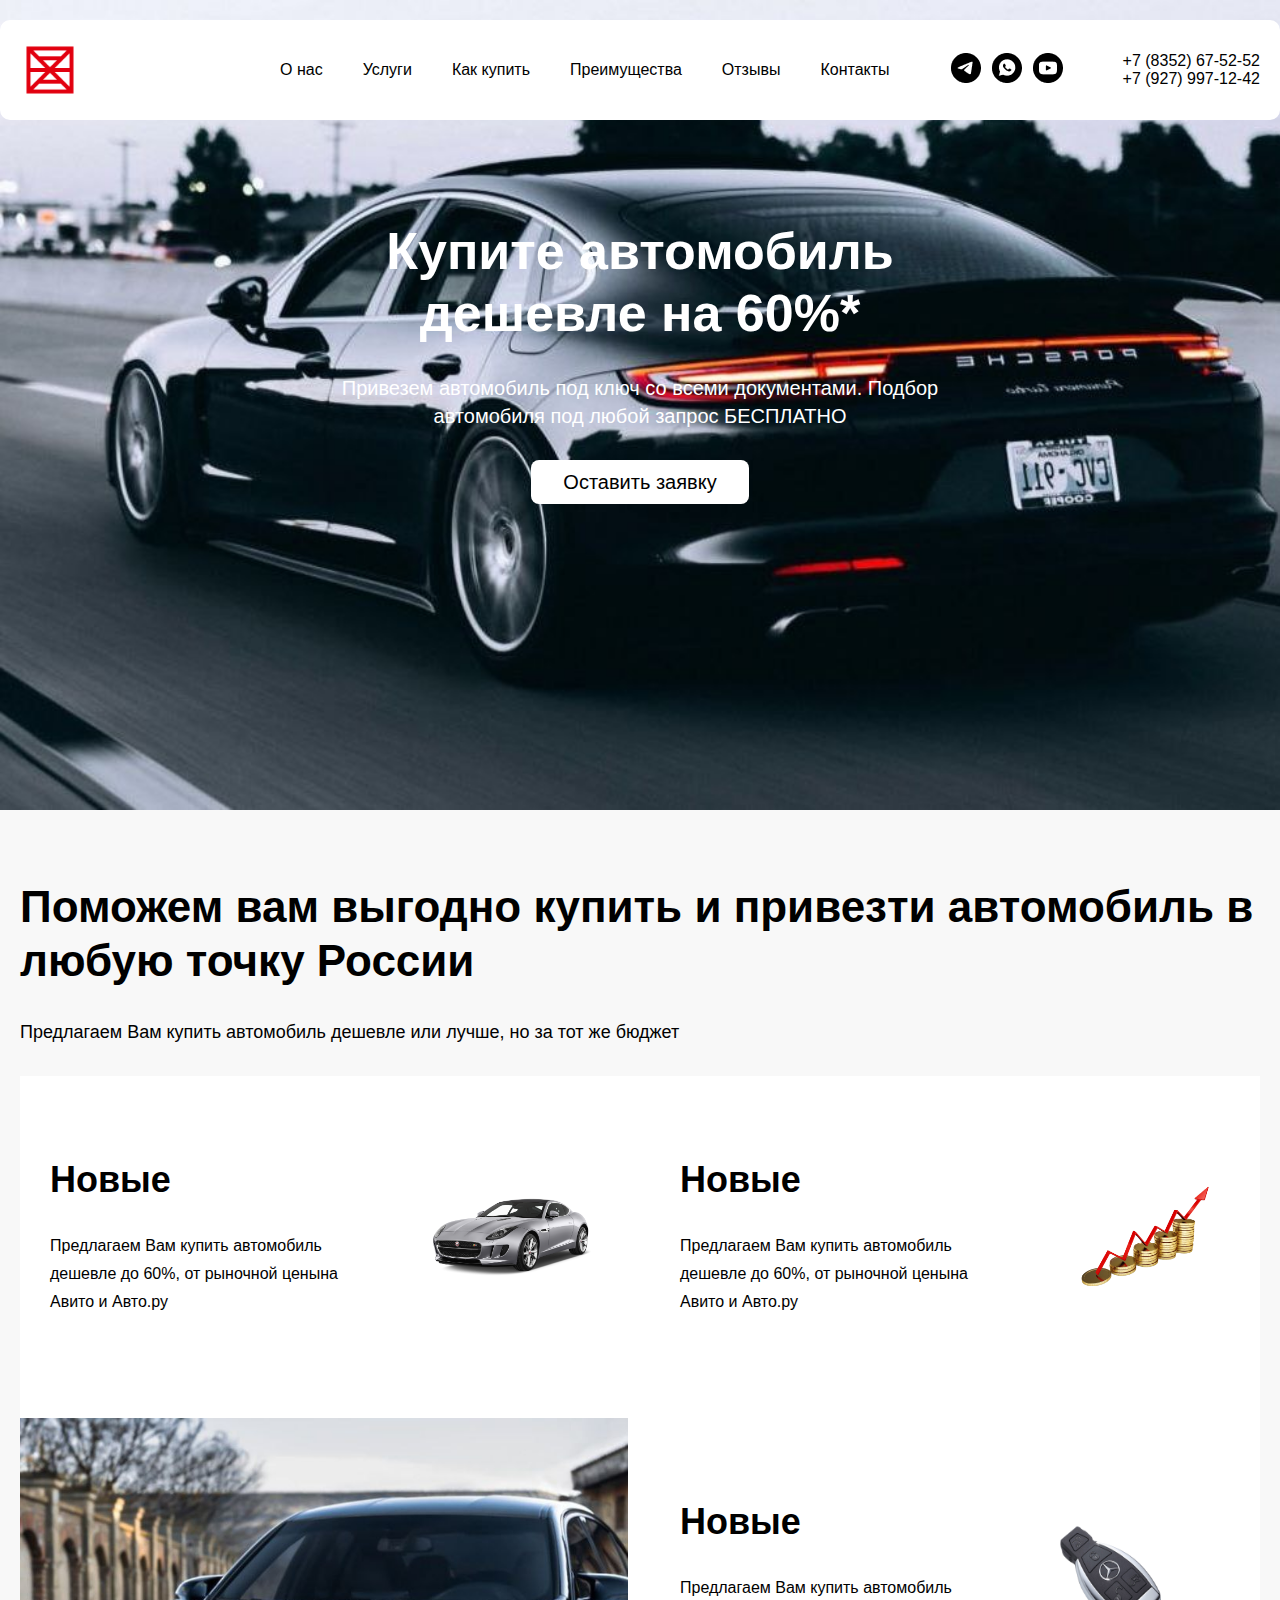
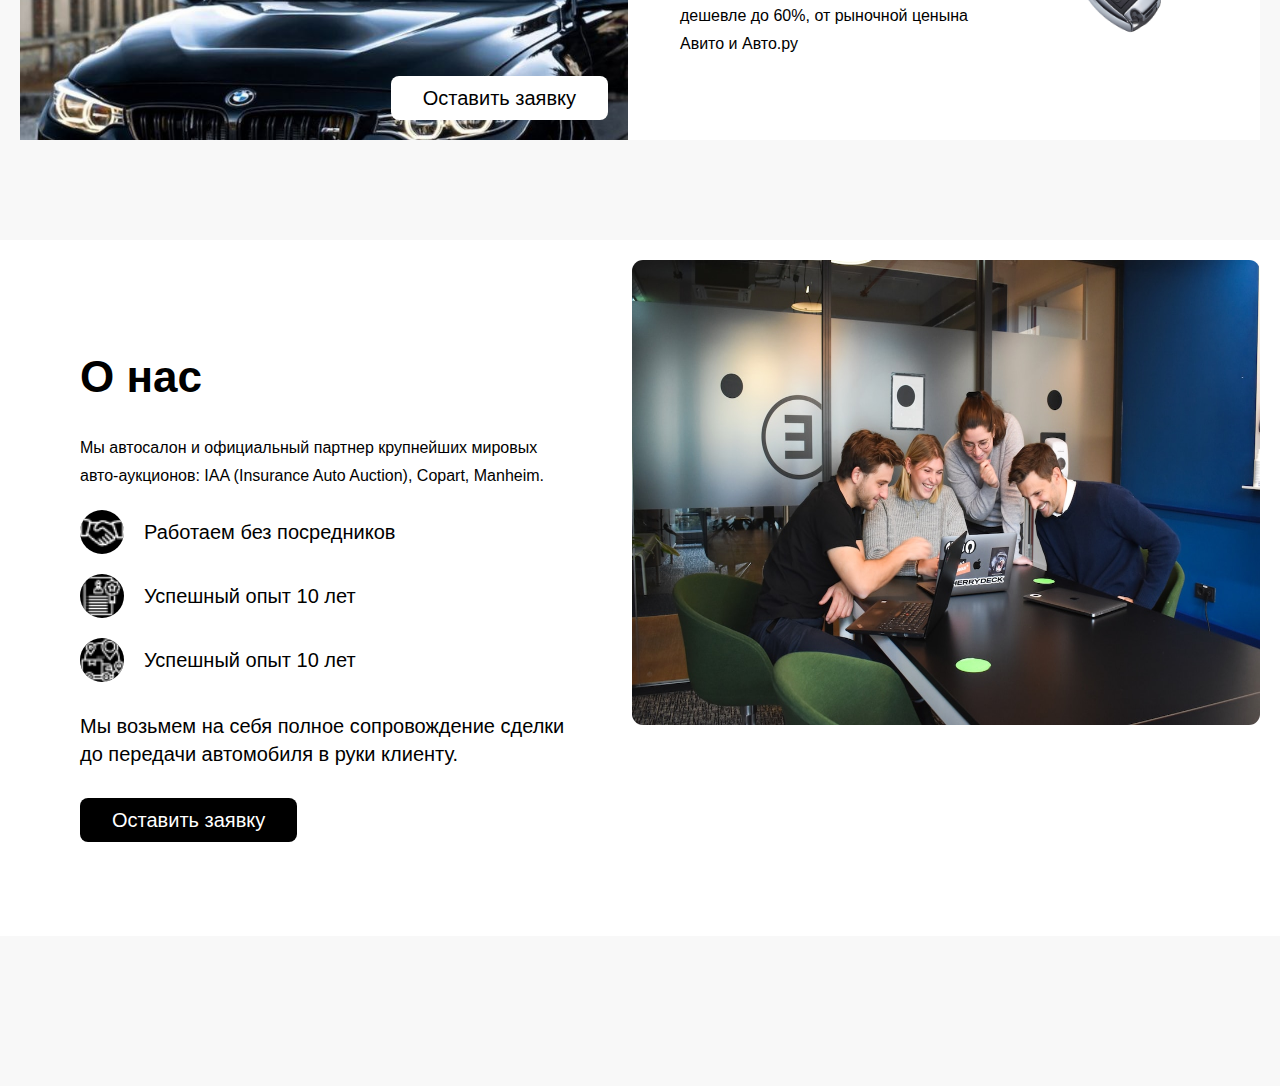
<file: index.html>
<!DOCTYPE html>
<html lang="en">
<head>
    <meta charset="UTF-8">
    <meta name="viewport" content="width=device-width, initial-scale=1.0">
    <title>Avtomabile</title>
    <link rel="stylesheet" href="css/styles.css">
</head>
<body>
    <header>
        <div class="container navbar">
            <a class="logo1" href="">
                <img class="logo2" src="assets/images/logo.png" alt="logo">
            </a>
            <div class="navbar-menu">
                <ul class="nav-menu">
                    <li>
                        <a class="nav-items" href="./pages/onas.html">О нас</a>
                    </li>
                    <li>
                        <a class="nav-items" href="#Услуги">Услуги</a>
                    </li>
                    <li>
                        <a class="nav-items" href="#Как купить">Как купить</a>
                    </li>
                    <li>
                        <a class="nav-items" href="#Преимущества">Преимущества</a>
                    </li>
                    <li>
                        <a class="nav-items" href="#Отзывы">Отзывы</a>
                    </li>
                    <li>
                        <a class="nav-items" href="#Контакты">Контакты</a>
                    </li>
                </ul>
                <div class="nav-social">
                    <a href="https://telegram.org/"><img src="assets/images/telegram.png" alt="telegram"></a>
                    <a href="https://www.whatsapp.com/"><img src="assets/images/watsapp.png" alt="watsapp"></a>
                    <a href="https://youtube.comyoutube"><img src="assets/images/youtube.png" alt="youtube"></a>
                </div>
                <div class="nav-number">
                    <p>+7 (8352) 67-52-52</p>
                    <p> +7 (927) 997-12-42</p>
                </div>
            </div>
        </div>
    </header>

    <main>

        <section id="hero">
            <div class="container hero">
                <h1 class="hero-title">Купите автомобиль дешевле на 60%*</h1>
                <p class="hero-desc">
                    Привезем автомобиль под ключ со всеми документами. Подбор автомобиля под любой запрос  БЕСПЛАТНО  
                </p>
                <form>
                    <button type="submit" class="hero-btn">Оставить заявку</button>
                </form>
            </div>
        </section>

        <section>
            <div class="container avtos">
                <h1 class="avtos-title">Поможем вам выгодно купить и привезти автомобиль в любую точку России</h1>
                <p class="avtos-desc">Предлагаем Вам купить автомобиль дешевле или лучше, но за тот же бюджет</p>

                <div class="avto-grid">
                    <div class="grid-box">
                        <div><h3 class="grid-box__title">Новые</h3>
                            <p class="grid-box__desc">Предлагаем Вам купить автомобиль дешевле до 60%, от рыночной ценына Авито и Авто.ру</p></div>
                        <img src="/assets/images/car1.png" alt="car">    
                    </div>
                    <div class="grid-box">
                        <div><h3 class="grid-box__title">Новые</h3>
                            <p class="grid-box__desc">Предлагаем Вам купить автомобиль дешевле до 60%, от рыночной ценына Авито и Авто.ру</p></div>
                        <img src="/assets/images/car2.png" alt="car">    
                    </div>
                    <div class="grid-box grid-box3">
                        <form><button class="hero-btn avtos-btn">Оставить заявку</button></form>
                    </div>
                    <div class="grid-box">
                        <div><h3 class="grid-box__title">Новые</h3>
                            <p class="grid-box__desc">Предлагаем Вам купить автомобиль дешевле до 60%, от рыночной ценына Авито и Авто.ру</p></div>
                        <img src="/assets/images/car4.png" alt="car">    
                    </div>
                </div>
            </div>
        </section>

        <section id="О-нас">
            <div class="container onas">
                <div class="onas-content">
                    <h1 class="onas-content__title">
                        О нас
                    </h1>
                    <p class="onas-content__desc">Мы автосалон и официальный партнер крупнейших мировых авто-аукционов: IAA (Insurance Auto Auction), Copart, Manheim.</p>
                    <div class="icon">
                        <img class="icon-img" src="/assets/images/handshake.png" alt="handshake">
                        <p class="icon-desc">Работаем без посредников</p>
                    </div>
                    <div class="icon">
                        <img class="icon-img" src="/assets/images/paper.png" alt="paper">
                        <p class="icon-desc">Успешный опыт 10 лет</p>
                    </div>
                    <div class="icon">
                        <img class="icon-img" src="/assets/images/lokatsiya.png" alt="lokatsiya">
                        <p class="icon-desc">Успешный опыт 10 лет</p>
                    </div>
                    <p class="onas-content__desc2">Мы возьмем на себя полное сопровождение сделки 
                        до передачи автомобиля в руки клиенту. </p>
                    <form>
                        <button type="submit" class="hero-btn onas-btn">Оставить заявку</button>
                    </form>
                </div>
                <img class="onas-img" src="/assets/images/onas-img.jpg" alt="img">
            </div>
        </section>
    </main>

    <footer></footer>
</body>
</html>
</file>
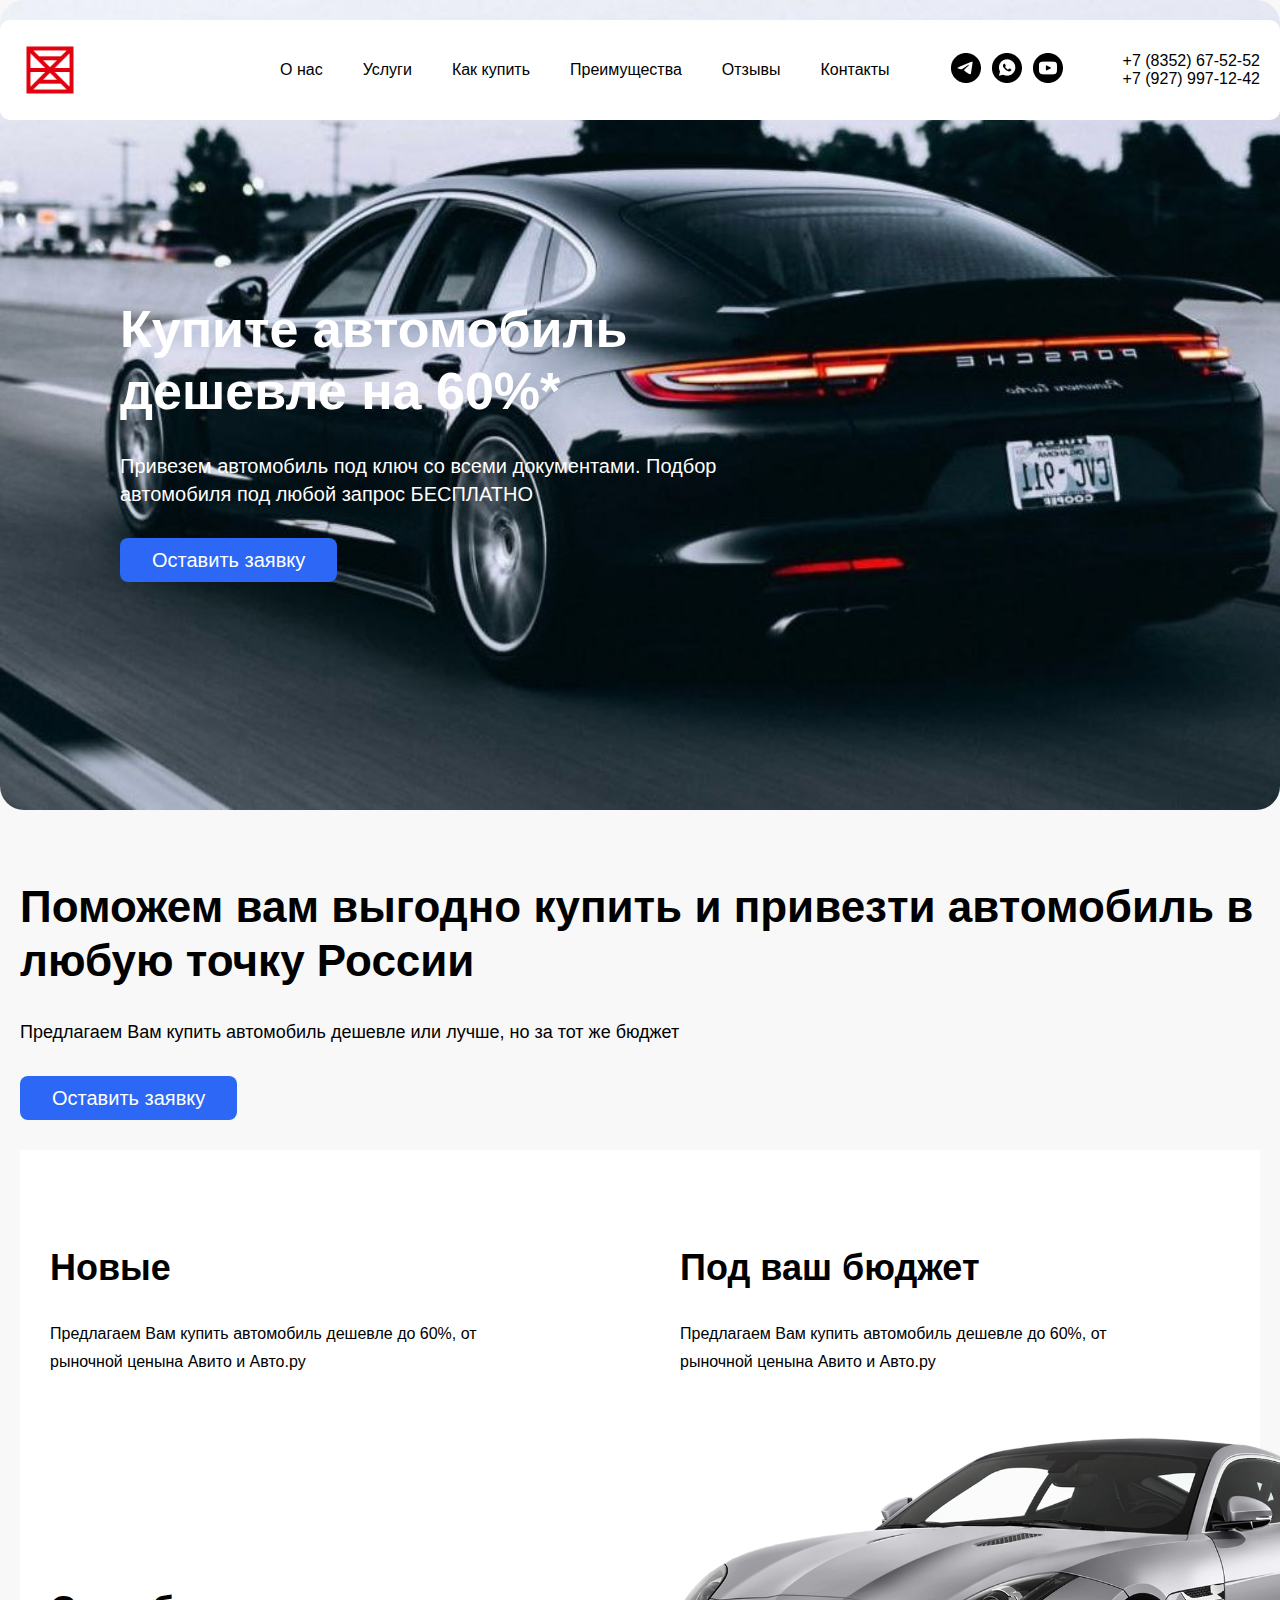
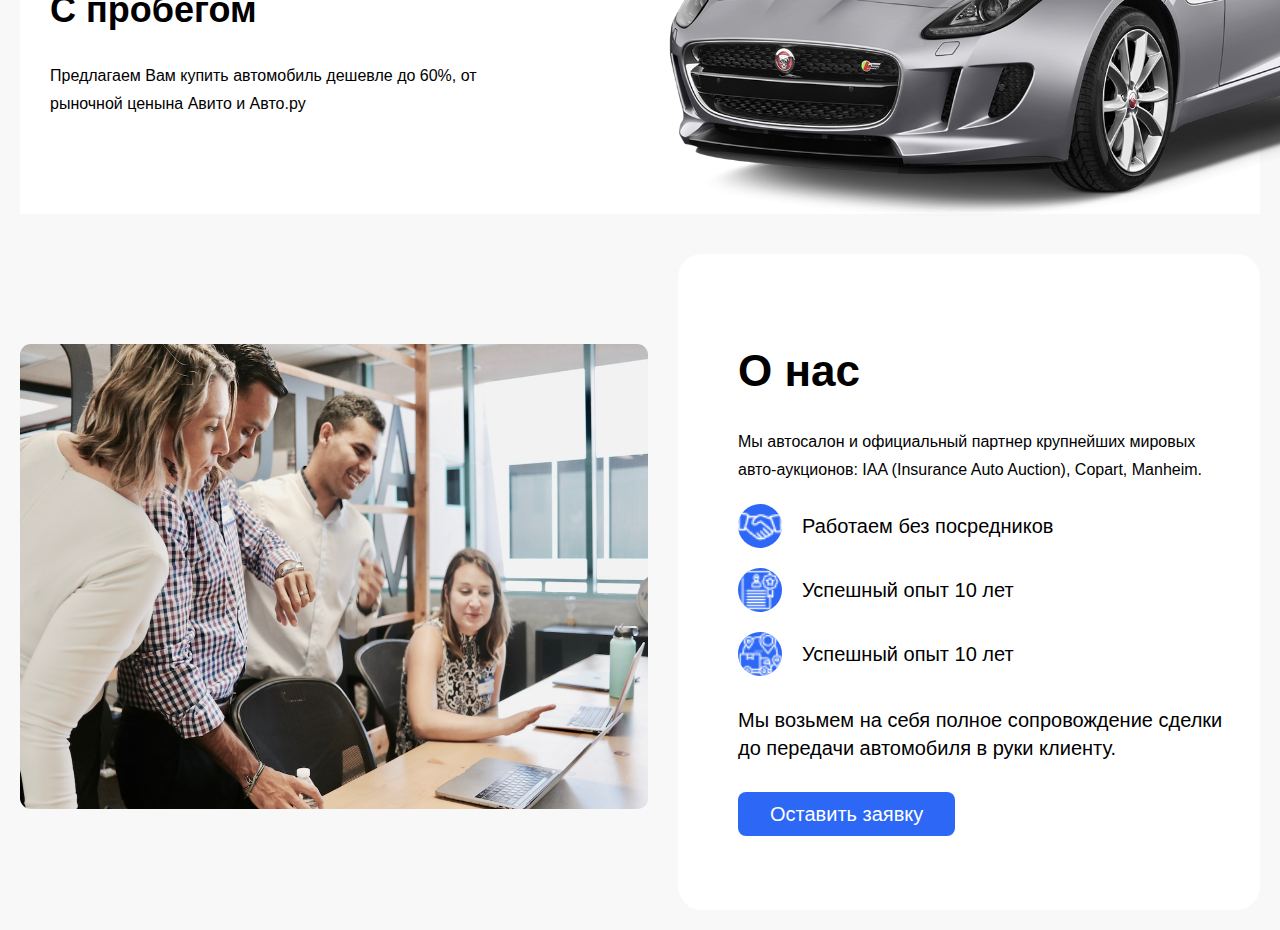
<file: pages/onas.html>
<!DOCTYPE html>
<html lang="en">
<head>
    <meta charset="UTF-8">
    <meta name="viewport" content="width=device-width, initial-scale=1.0">
    <title>О нас</title>
    <link rel="stylesheet" href="../css/styles.css">
</head>
<body>
    <header>
        <div class="container navbar">
            <a class="logo1" href="../index.html">
                <img class="logo2" src="../assets/images/logo.png" alt="logo">
            </a>
            <div class="navbar-menu">
                <ul class="nav-menu">
                    <li>
                        <a class="nav-items" href="#О нас">О нас</a>
                    </li>
                    <li>
                        <a class="nav-items" href="#Услуги">Услуги</a>
                    </li>
                    <li>
                        <a class="nav-items" href="#Как купить">Как купить</a>
                    </li>
                    <li>
                        <a class="nav-items" href="#Преимущества">Преимущества</a>
                    </li>
                    <li>
                        <a class="nav-items" href="#Отзывы">Отзывы</a>
                    </li>
                    <li>
                        <a class="nav-items" href="#Контакты">Контакты</a>
                    </li>
                </ul>
                <div class="nav-social">
                    <a href="https://telegram.org/"><img src="../assets/images/telegram.png" alt="telegram"></a>
                    <a href="https://www.whatsapp.com/"><img src="../assets/images/watsapp.png" alt="watsapp"></a>
                    <a href="https://youtube.comyoutube"><img src="../assets/images/youtube.png" alt="youtube"></a>
                </div>
                <div class="nav-number">
                    <p>+7 (8352) 67-52-52</p>
                    <p> +7 (927) 997-12-42</p>
                </div>
            </div>
        </div>
    </header>

    <section id="hero2">
        <div class="container hero2">
            <h1 class="hero2-title">Купите автомобиль дешевле на 60%*</h1>
            <p class="hero2-desc">
                Привезем автомобиль под ключ со всеми документами. Подбор автомобиля под любой запрос  БЕСПЛАТНО  
            </p>
            <form>
                <button type="submit" class="hero-btn2">Оставить заявку</button>
            </form>
        </div>
    </section>

    <section>
        <div class="container avtos">
            <h1 class="avtos-title">Поможем вам выгодно купить и привезти автомобиль в любую точку России</h1>
            <p class="avtos-desc">Предлагаем Вам купить автомобиль дешевле или лучше, но за тот же бюджет</p>
            <form><button type="submit" class="avtos-btn2">Оставить заявку</button></form>

            <div class="avto-grid">
                <div class="grid-box1">
                    <div><h3 class="grid-box__title">Новые</h3>
                        <p class="grid-box__desc">Предлагаем Вам купить автомобиль дешевле до 60%, от рыночной ценына Авито и Авто.ру</p></div>   
                </div>
                <div class="grid-box1">
                    <div><h3 class="grid-box__title">Под ваш бюджет</h3>
                        <p class="grid-box__desc">Предлагаем Вам купить автомобиль дешевле до 60%, от рыночной ценына Авито и Авто.ру</p></div>   
                </div>
                <div class="grid-box1">
                    <div><h3 class="grid-box__title">С пробегом</h3>
                        <p class="grid-box__desc">Предлагаем Вам купить автомобиль дешевле до 60%, от рыночной ценына Авито и Авто.ру</p></div>   
                </div>
                <div class="grid-box1">
                    <img src="../assets/images/car1.png" alt="car">
                </div>
            </div>
        </div>
    </section>

    <section>
        <div class="container onas">
            <img class="onas-img2" src="../assets/images/onas-img2.jpg" alt="onas">
            <div class="onas-content">
                <h1 class="onas-content__title">
                    О нас
                </h1>
                <p class="onas-content__desc">Мы автосалон и официальный партнер крупнейших мировых авто-аукционов: IAA (Insurance Auto Auction), Copart, Manheim.</p>
                <div class="icon">
                    <img class="icon2-img" src="/assets/images/handshake.png" alt="handshake">
                    <p class="icon-desc">Работаем без посредников</p>
                </div>
                <div class="icon">
                    <img class="icon2-img" src="/assets/images/paper.png" alt="paper">
                    <p class="icon-desc">Успешный опыт 10 лет</p>
                </div>
                <div class="icon">
                    <img class="icon2-img" src="/assets/images/lokatsiya.png" alt="lokatsiya">
                    <p class="icon-desc">Успешный опыт 10 лет</p>
                </div>
                <p class="onas-content__desc2">Мы возьмем на себя полное сопровождение сделки 
                    до передачи автомобиля в руки клиенту. </p>
                <form>
                    <button type="submit" class="hero-btn onas-btn2">Оставить заявку</button>
                </form>
            </div>
        </div>
    </section>
</body>
</html>
</file>
<file: css/styles.css>
@import url(../css/base/main.css);
@import url(../css/layout/index.css);
@import url(../css/layout/onas.css);
@import url(../css/state/container.css);
</file>
